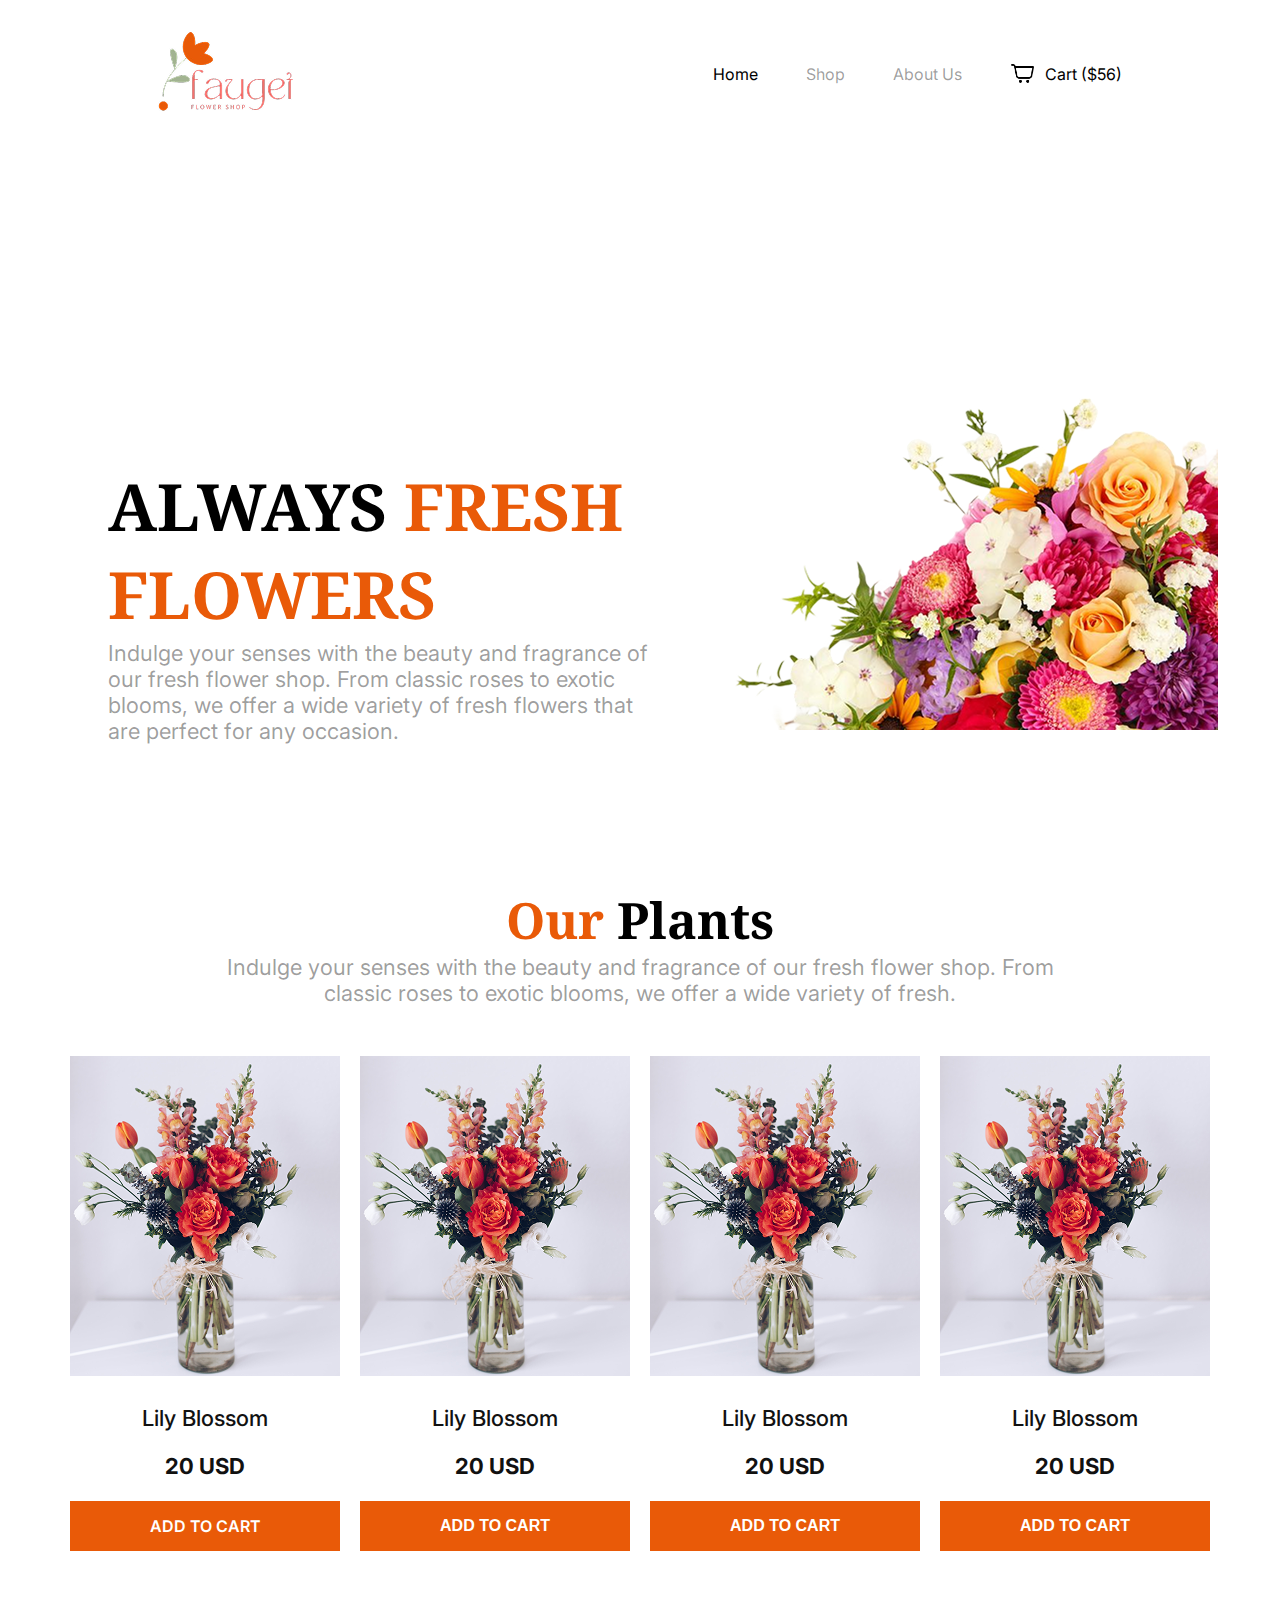
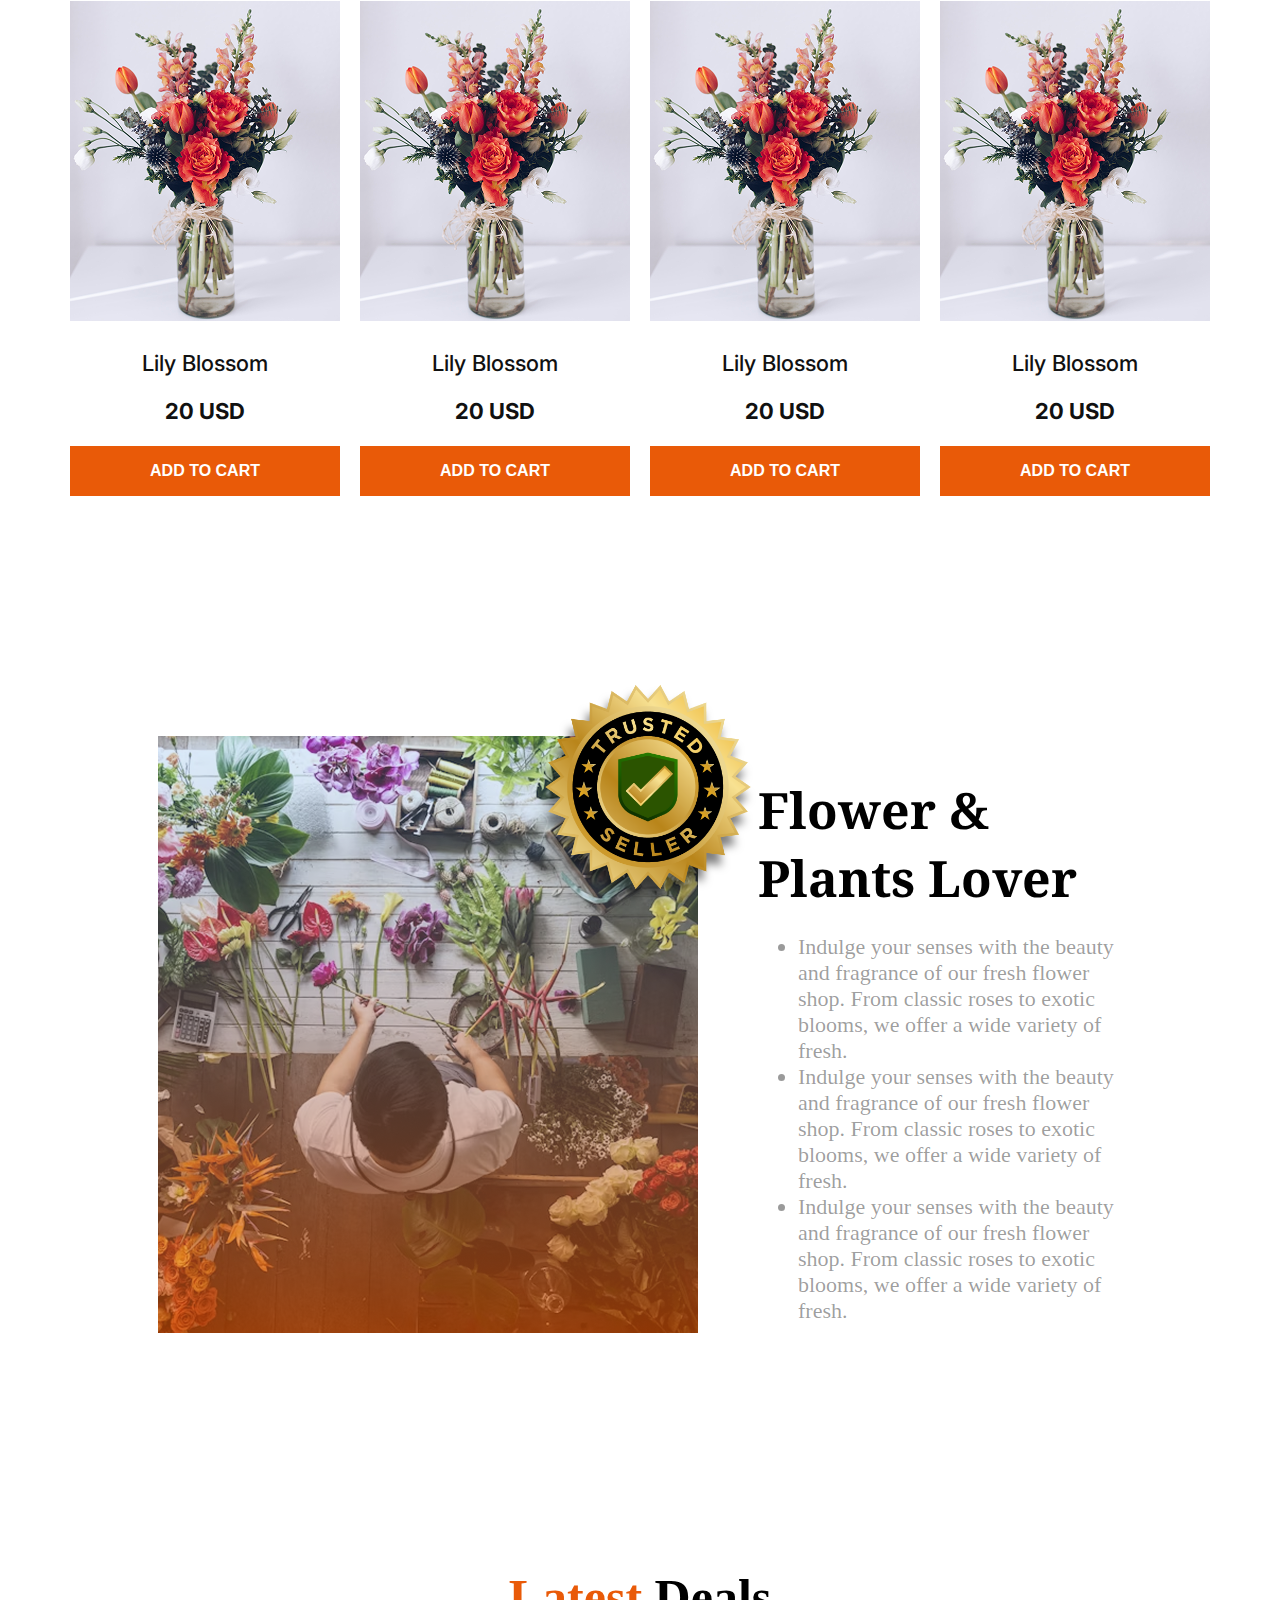
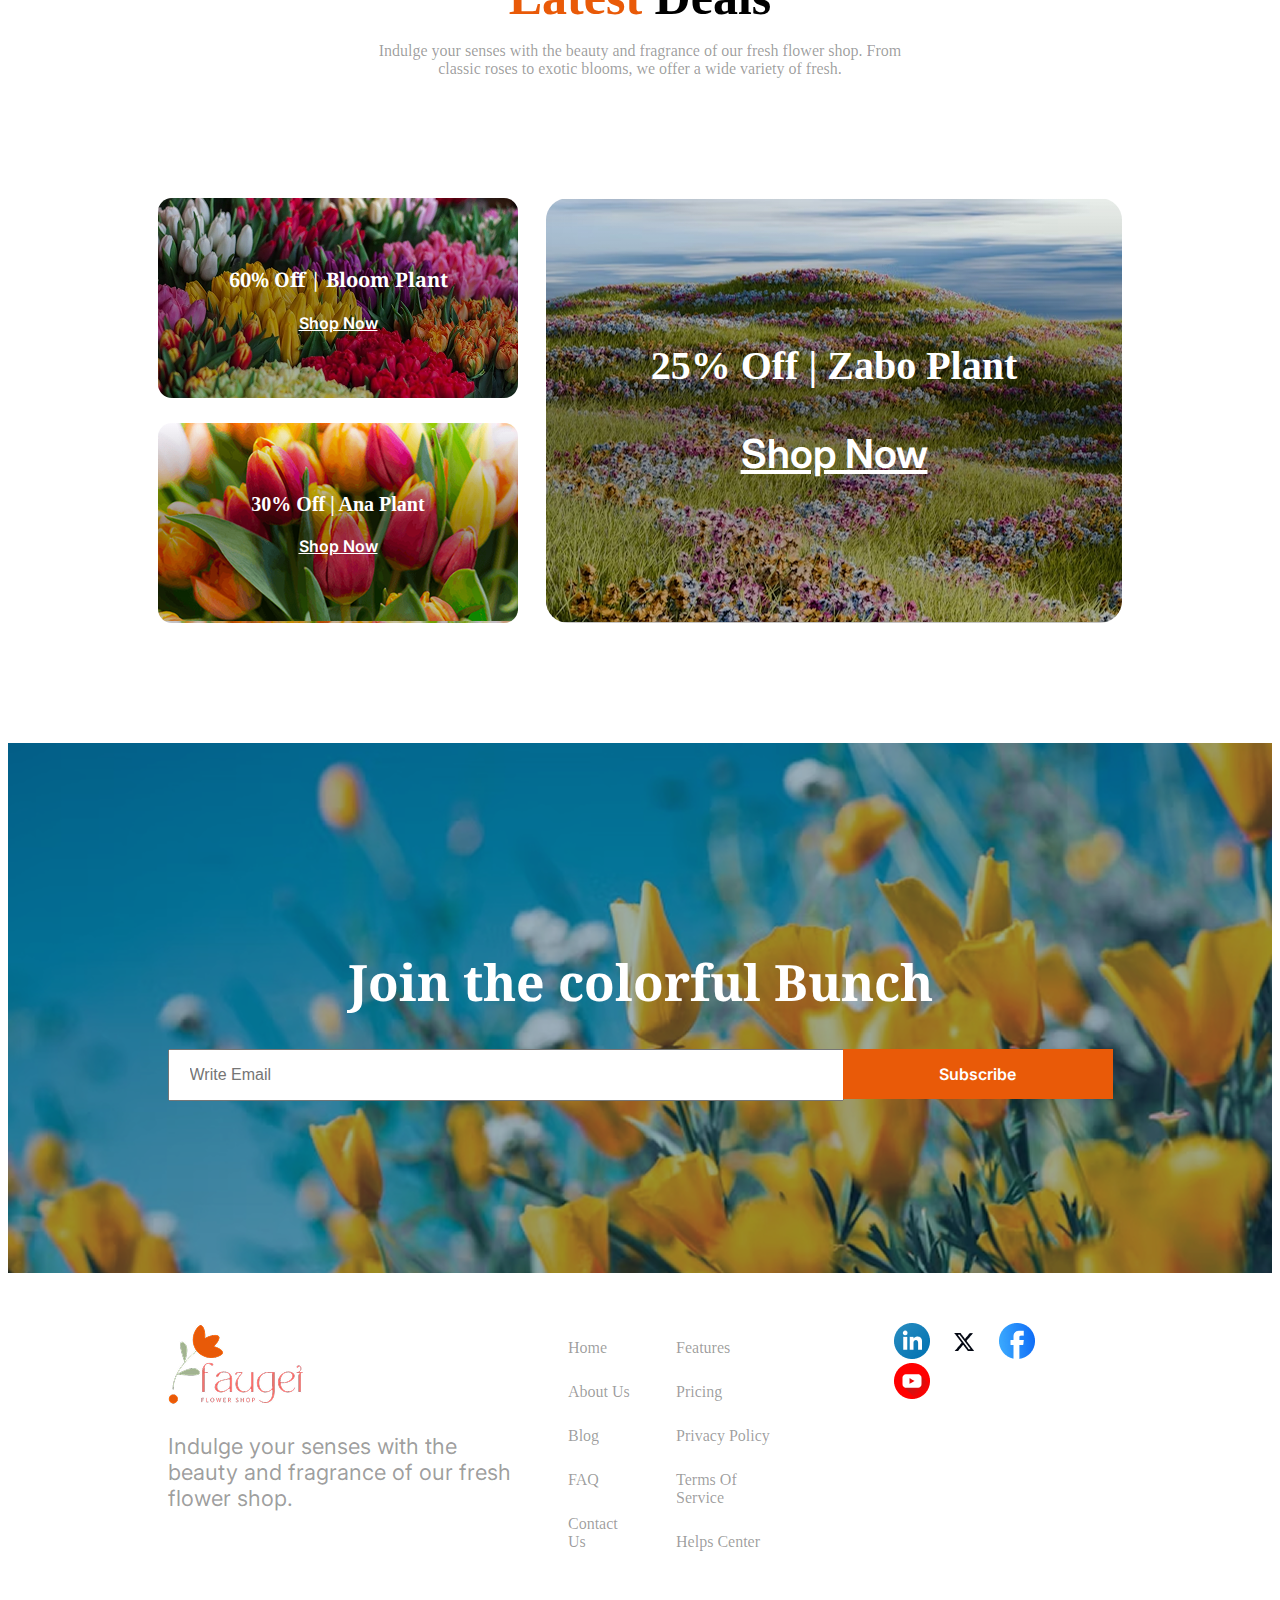
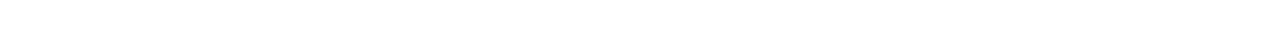
<file: index.html>
<!DOCTYPE html>
<html lang="en">
<head>
    <meta charset="UTF-8">
    <meta name="viewport" content="width=device-width, initial-scale=1.0">
    <title>Web Flow 02</title>
    <link rel="stylesheet" href="styles/web_flow_02.css">
    <link rel="preconnect" href="https://fonts.googleapis.com">
    <link rel="preconnect" href="https://fonts.gstatic.com" crossorigin>
    <link href="https://fonts.googleapis.com/css2?family=Noto+Serif:ital,wght@0,100..900;1,100..900&display=swap" rel="stylesheet">
    <link rel="preconnect" href="https://fonts.googleapis.com">
    <link rel="preconnect" href="https://fonts.gstatic.com" crossorigin>
    <link href="https://fonts.googleapis.com/css2?family=Inter:ital,opsz,wght@0,14..32,100..900;1,14..32,100..900&family=Noto+Serif:ital,wght@0,100..900;1,100..900&display=swap" rel="stylesheet">
</head>
<body>
    <!-- navigation bar -->
     <nav class="navbar">
        <div >
            <img class="nav_logo_res" src="media/logo.png" alt="">
        </div>
        <div class="menu_items inter">
            <div class="nav_res">
                <p>Home</p>
            </div>
            <div class="ash_text nav_res">
                <p>Shop</p>
            </div>
            <div class="ash_text nav_res">
                <p>About Us</p>
            </div>
            <div class="menu_cart">
                <img class="menu_cart_res" src="media/icons8-cart-48.png" alt="" width="25px" height="25px">
                <p>Cart ($56)</p>
            </div>

        </div>

     </nav>

     <!-- banner -->
      <div class="banner_container">
        <div class="banner_text">
            <p class="banner_text_title noto-serif">ALWAYS <span class="tomato_text">FRESH FLOWERS</span></p>
            <p class="banner_text_description inter ash_text">Indulge your senses with the beauty and fragrance of our fresh flower shop. From classic roses to exotic blooms, we offer a wide variety of fresh flowers that are perfect for any occasion. </p>

        </div>
        <div class="banner_image">
            <img src="media/hero-flower.png" alt="">

        </div>
      </div>

    <!-- plants section -->
    <div class="">
        <div class="plants_section_text">
          <div class="plants_header noto-serif"><span class="tomato_text">Our</span> Plants</div>
           <div class="ash_text inter plants_header_desc">Indulge your senses with the beauty and fragrance of our fresh flower shop. From<br> classic roses to exotic blooms, we offer a wide variety of fresh.</div>
        </div>
        <div class="plants_container">
            <div class="">
                <img src="media/sample-flower-image.png" alt="">
                <div class="plants_footer">
                    <p class="inter plants_footer_title">Lily Blossom</p>
                    <p class="inter plants_footer_title" style="font-weight: 700;">20 USD</p>
                    <button class=" p_btn inter">ADD TO CART</button>
                </div>
            </div>
            <div class="">
                <img src="media/sample-flower-image.png" alt="">
                <div class="plants_footer">
                    <p class="inter plants_footer_title">Lily Blossom</p>
                    <p class="inter plants_footer_title" style="font-weight: 700;">20 USD</p>
                    <button class="p_btn">ADD TO CART</button>
                </div>
            </div>
            <div class="">
                <img src="media/sample-flower-image.png" alt="">
                <div class="plants_footer">
                    <p class="inter plants_footer_title">Lily Blossom</p>
                    <p class="inter plants_footer_title" style="font-weight: 700;">20 USD</p>
                    <button class="p_btn">ADD TO CART</button>
                </div>
            </div>
            <div class="">
                <img src="media/sample-flower-image.png" alt="">
                <div class="plants_footer">
                    <p class="inter plants_footer_title">Lily Blossom</p>
                    <p class="inter plants_footer_title" style="font-weight: 700;">20 USD</p>
                    <button class="p_btn">ADD TO CART</button>
                </div>
            </div>
            <div class="">
                <img src="media/sample-flower-image.png" alt="">
                <div class="plants_footer">
                    <p class="inter plants_footer_title">Lily Blossom</p>
                    <p class="inter plants_footer_title" style="font-weight: 700;">20 USD</p>
                    <button class="p_btn">ADD TO CART</button>
                </div>
            </div>
            <div class="">
                <img src="media/sample-flower-image.png" alt="">
                <div class="plants_footer">
                    <p class="inter plants_footer_title">Lily Blossom</p>
                    <p class="inter plants_footer_title" style="font-weight: 700;">20 USD</p>
                    <button class="p_btn">ADD TO CART</button>
                </div>
            </div>
            <div class="">
                <img src="media/sample-flower-image.png" alt="">
                <div class="plants_footer">
                    <p class="inter plants_footer_title">Lily Blossom</p>
                    <p class="inter plants_footer_title" style="font-weight: 700;">20 USD</p>
                    <button class="p_btn">ADD TO CART</button>
                </div>
            </div>
            <div class="">
                <img src="media/sample-flower-image.png" alt="">
                <div class="plants_footer">
                    <p class="inter plants_footer_title">Lily Blossom</p>
                    <p class="inter plants_footer_title" style="font-weight: 700;">20 USD</p>
                    <button class="p_btn">ADD TO CART</button>
                </div>
            </div>
        </div>
     </div>

    <!-- plants lover section -->
    <div class=" plants_lover_container">
        <div class="">
            <img src="media/flower-store.png" alt="">
        </div>
        <div class="plants_lover_text_container">
            <div class="plants_lover_header noto-serif">Flower & Plants Lover</div>
            <div class="ash_text plants_lover_text_des">
               <ul>
                <li>Indulge your senses with the beauty and fragrance of our fresh flower shop. From classic roses to exotic blooms, we offer a wide variety of fresh.</li>
                <li>Indulge your senses with the beauty and fragrance of our fresh flower shop. From classic roses to exotic blooms, we offer a wide variety of fresh.</li>
                <li>Indulge your senses with the beauty and fragrance of our fresh flower shop. From classic roses to exotic blooms, we offer a wide variety of fresh.</li>
               </ul>
            </div>
        </div>
     </div>
        <img  class="badge" src="media/trusted-badge.png" alt="" width="286px" height="286px">

    <!-- latest deals section -->
       <div class="">
        <div class="latest_deals_header">
            <h1  style="margin-bottom: 16px;" class="plants_header"><span class="tomato_text">Latest</span>  Deals</h1>
            <p class="ash_text">Indulge your senses with the beauty and fragrance of our fresh flower shop. From<br> classic roses to exotic blooms, we offer a wide variety of fresh.</p>
        </div>
        <div class="deals_image_container">
            <div class="deals_image_subcontainer">
                <div class="deals_img_01 noto-serif">
                    <p>60% Off | Bloom Plant</p>
                    <p class="inter deals_img_shop"><u>Shop Now</u></p>
                </div>
                <div class="deals_img_02">
                    <p>30% Off | Ana  Plant</p>
                    <p class="inter deals_img_shop"><u>Shop Now</u></p>
                </div>
            </div>
            <div class="deals_img_03">
                <p>25% Off | Zabo Plant</p>
                <p style="font-weight: 600; font-size: 28;" class="inter deals_img_03_shop"><u>Shop Now</u></p>
            </div>
        </div>
       </div>

    <!-- join section -->
        <div class="join">
            <h1 class="noto-serif join_text">Join the colorful Bunch</h1>
            <input class="join_input" type="email" name="" id="" placeholder="Write Email" >
            <input class="p_btn btn_res inter" type="submit" name="" id="" value="Subscribe">
        </div>

    <!-- footer section -->
    <div class="footer_container">
        <div class="footer_sub_container ash_text">
            <div class="footer_logo inter">
                <img src="media/logo.png" alt="">
                <p>Indulge your senses with the beauty and fragrance of our fresh flower shop. </p>
            </div>
            <div class="">
                <ul>
                    <li>Home</li>
                    <li>About Us</li>
                    <li>Blog</li>
                    <li>FAQ</li>
                    <li>Contact Us</li>
                </ul>
            </div>
            <div class="">
                <ul>
                    <li>Features</li>
                    <li>Pricing</li>
                    <li>Privacy Policy</li>
                    <li>Terms Of Service</li>
                    <li>Helps Center</li>
                </ul>
            </div>
        </div>
        <div class="footer_icon_container">
            <img class="footer_icon" src="media/icon-linkedin.png" alt="">
            <img class="footer_icon footer_icon_twitter" src="media/icon-twitter.png" alt="">
            <img class="footer_icon" src="media/icon-facebook.png" alt="">
            <img class="footer_icon" src="media/icon-youtube.png" alt="">
        </div>
     </div>
       
</body>
</html>
</file>
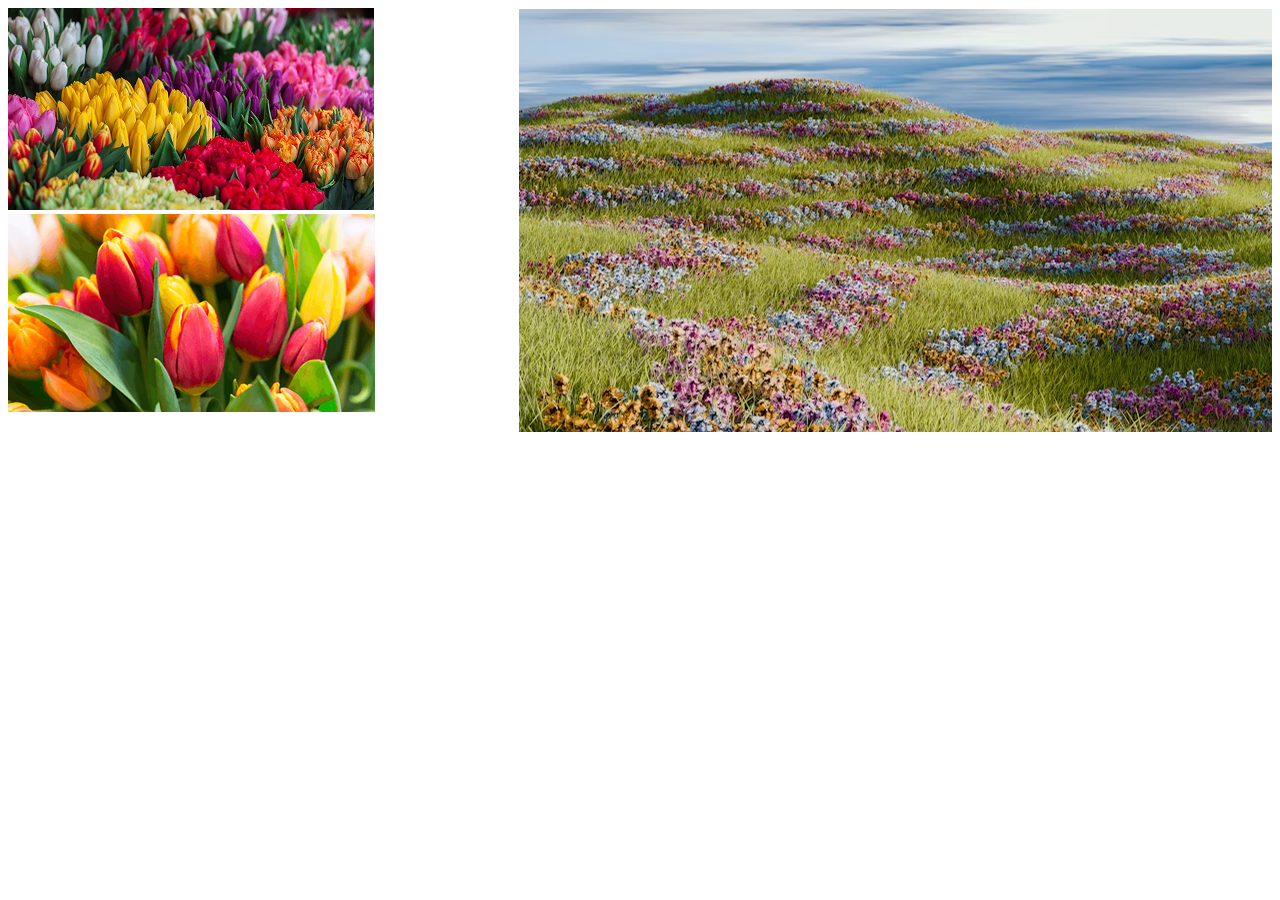
<file: p.html>
<!DOCTYPE html>
<html lang="en">
<head>
    <meta charset="UTF-8">
    <meta name="viewport" content="width=device-width, initial-scale=1.0">
    <title>Document</title>
</head>
<body>
    <div style="display: grid; grid-template-columns: repeat(2,1fr);">
        <div class="">
            <img src="media/deal-bloom.png" alt="">
            <img src="media/deal-ana.png" alt="">
        </div>
        <img src="media/deal-zabo.png" alt="">
       </div>
</body>
</html>
</file>
<file: styles/web_flow_02.css>
.noto-serif{
  font-family: "Noto Serif", serif;
  font-optical-sizing: auto;
  font-weight: bold;
  font-style: normal;
  font-variation-settings:
    "wdth" 100;
}

.inter {
    font-family: "Inter", sans-serif;
    font-optical-sizing: auto;
    font-weight: normal;
    font-style: normal;
  }

  /* shard styles */
  .ash_text{
    color:  #00000065 ;
  
  }
.tomato_text{
    color: #E95A08;
}
.p_btn{
    background-color: #E95A08;
    border: none;
    color: #FFFFFF;
    width: 270px;
    height: 50px;
    font-weight: 600;
    font-size: 16px;

}

/* nav styles */
.navbar{
    display: flex;
    justify-content: space-between;
    margin: 30px 150px 120px 150px;
    align-items: center;

}
.menu_items{
    display: flex;
    gap: 48px;
}
.menu_cart{
    display: flex;
    gap: 10px;
    align-items: center;
}

/* banner styles */
.banner_container{
    display: flex;
    align-items: center;
    margin: 0px 150px 120px 100px;
}
.banner_text{
    margin-top: 160px;
    /* padding-top: 160px; */
    min-width: 540px;
}
.banner_text_title{
    font-weight: bold;
    font-size: 65px;
    margin-bottom: -20px;
}
.banner_text_description{
    font-size: 22px;
}
.banner_image{
    padding-top: 105px;
}

/* plants styles */
.plants_section_text{
    margin-bottom: 50px;
    text-align: center;
}
.plants_header{
    font-weight: bold;
    font-size: 50px;
}
.plants_header_desc{
    font-size: 22px;
}
.plants_container{
    display: flex;
    flex-wrap: wrap;
    gap: 20px;
    justify-content: center;
}
.plants_footer{
    justify-items: center;
    margin-bottom: 30px;
}
.plants_footer_title{
    color: #111111;
    font-weight: 500;
    font-size: 22px;

}

/* plants lover styles */
.badge{
    margin-top: -950px ;
    margin-left: 497px ;
    margin-bottom: 600px;
    filter: drop-shadow(-3px 10px 4px rgba(0,0,0,0.5));
  }
.plants_lover_container{
    display: flex;
    margin: 210px 150px 130px 150px;
}
.plants_lover_text_container{
    padding: 40px 0px 40px 60px;
    font-weight: 400 ;
    font-size: 22px;
}
.plants_lover_header{
    font-size: 50px;
    font-weight: 700;
    color: #000000;

}

/* latest deals styles */
.latest_deals_header{
    text-align: center;
    margin-bottom: 120px;
}
.deals_image_container{
    display: flex;
    margin: 0px 150px 120px 150px;
    gap: 28px;
    align-content: center;
}
.deals_img_01{
    background-image: url(../media/deal-bloom.png), linear-gradient(#FFFFFF, rgba(0, 0, 0, 0.405), #C8C8C8);
    background-blend-mode: multiply;
    width: 360px;
    height: 200px;
    margin-top: 0px;
    margin-bottom: 25px;
    text-align: center;
    align-content: center;
    color: #FFFFFF;
    font-weight: bold;
    font-size: 20px;
    border-radius: 14px;

}
.deals_img_02{
    background-image: url(../media/deal-ana.png), linear-gradient(#FFFFFF, rgba(0, 0, 0, 0.405), #C8C8C8);
    background-blend-mode: multiply;
    width: 360px;
    height: 200px;
    text-align: center;
    align-content: center;
    color: #FFFFFF;
    font-weight: bold;
    font-size: 20px;
    border-radius: 14px;

}
.deals_img_03{
    background-image: url(../media/deal-zabo.png), linear-gradient(#FFFFFF, rgba(0, 0, 0, 0.405), #C8C8C8);
    background-blend-mode: multiply;
    width: 750px;
    height: 425px;
    margin-bottom: -5px;
    text-align: center;
    align-content: center;
    color: #FFFFFF;
    font-weight: bold;
    font-size: 40px;
    border-radius: 22px;

}
.deals_img_shop{
    font-size: 16px;
    font-weight: 600;
}

/* join styles */
.join{
    background-image: url(../media/news-letter-bg.png);
    height: 530px;
    text-align: center;
    align-content: center;
}
.join_text{
    font-weight: bold;
    font-size: 50px;
    color: #FFFFFF;

}
.join_input{
    width: 650px;
    height: 46px;
    padding-left: 20px;
    font-size: 16px;
    font-weight: 400;
    margin-right: -5px;
}

/* footer styles */
.footer_container{
    display: flex;
    margin: 50px 160px 50px 160px;  
}
.footer_sub_container{
    display: flex;
}

.footer_logo{
    max-width: 360px;
    margin-bottom: 70px;
    font-size: 22px;
    font-weight: 400;
}
.footer_sub_container li{
    list-style-type: none;
    margin-bottom: 26px;

  }
  .footer_icon_container{
    margin-left: 110px;
  }
  .footer_icon{
    margin-right: 20px;
  }
  .footer_icon_twitter{
    padding-bottom: 8px;
  }

/* mobile responsiveness */
@media screen and (max-width:393px) {
    /* shared styles */
    .p_btn{
        width: 171px;
        height: 50px;
    }

    /* nav styles */
    .nav_res{
         visibility: hidden;   
    }
    .navbar{
        margin: 0px 16px 0px 16px; 
    }
    .nav_logo_res{
        max-width: 60px;
        max-height: 38px;
    }
    .menu_cart_res{
        max-width: 24px;
        max-height: 24px;
    }
    .menu_cart{
        margin-left: -400px;
    }

    /* banner styles */
    .banner_container{
        display: grid;
        grid-template-rows: auto auto;
        margin: 0px 0px 0px 0px;
    }
    .banner_container img{
        width: 100%;
        display: block;
    }  
    .banner_image{
        grid-row: 1;
        max-width: 393px;
        max-height: 245px;
        padding-top: 28px;
    }
    .banner_text{
        margin: 28px 15px 65px 15px;
        min-width: 0px;
        max-width: 361px;
    }
    .banner_text_title{
        font-weight: bold;
        font-size: 24px;
        margin-bottom: 13px;
        max-width: 195px;
    }
    .banner_text_description{
        font-size: 14px;
    }

    /* plants styles */ 
    .plants_section_text{
    margin-bottom: 28px;
    } 
    .plants_header{
    font-size: 24px;
    }
    .plants_header_desc{
    font-size: 14px;
    padding: 16px 28px 0px 28px;
    }
    .plants_container{
    display: grid;
    grid-template-columns: repeat(2, 1fr);
    margin: 0px 15px 41px 15px;
    }
    .plants_container img{
     max-width: 171px;
     max-height: 196px;
    }
   .plants_footer{
    justify-items: center;
    margin-bottom: 28px;
   }
   .plants_footer_title{
    font-size: 16px;
   }

   /* plants lover styles */
   .badge{
    visibility: hidden;
   }
   .plants_lover_container{
    display: grid;
    margin: 0px 15px 140px 15px;
   } 
   .plants_lover_container img{ 
    max-width: 358px;
    max-height: 396px;
   }
   .plants_lover_text_container{
    padding: 18px 0px 0px 0px;
   }
   .plants_lover_header{
    font-size: 24px;
   }
   .plants_lover_text_container li{
    font-size: 14px;
   }
   .plants_lover_text_des{
    margin-left: -20px;
   }

   /* join styles*/
   .join{
    width: 393px;
    height: 276px;
   } 
   .join_text{
    font-size: 20px;
   }
   .join_input{
    width: 150px;
    height: 50px;
   }  
   .btn_res{
    width: 103px;
    height: 55px;
   }

   /* latest deals styles */
   .latest_deals_header{
    margin-bottom: 52px;
    margin-left: 28px;
    margin-right: 28px;
   }
   .deals_image_container{
    display: grid;
    margin: 0px 15px 40px 15px;
    gap: 28px;
   }
   .deals_image_subcontainer{
    display:grid;
   }
   .deals_img_01, .deals_img_02{
    width: 360px;
    height: 185px;
    margin-top: 0px;
    margin-bottom: 20px;
   }  
   .deals_img_03{
    width: 360px;
    height: 185px;
    margin-bottom: 20px;
    font-size: 20px;
    border-radius: 14px;
   }
   .deals_img_03_shop{
    font-size: 16px;
   }


   /* footer styles */
   .footer_container{
    display: grid;
    margin: 50px 15px 50px 15px;  
   }
   .footer_sub_container{
    display: grid;
   } 
   .footer_logo{
    max-width: 359px;
    margin-bottom: 20px;
    font-size: 16px;
    margin-left: 20px;
   }
   .footer_sub_container li{
    margin-bottom: 32px;
   }
   .footer_icon_container{
    margin-left: 15px;
   }
   .footer_icon{
    margin-right: 24px;
   }
   .footer_icon_twitter{
     padding-bottom: 9px;
   } 
}
</file>
